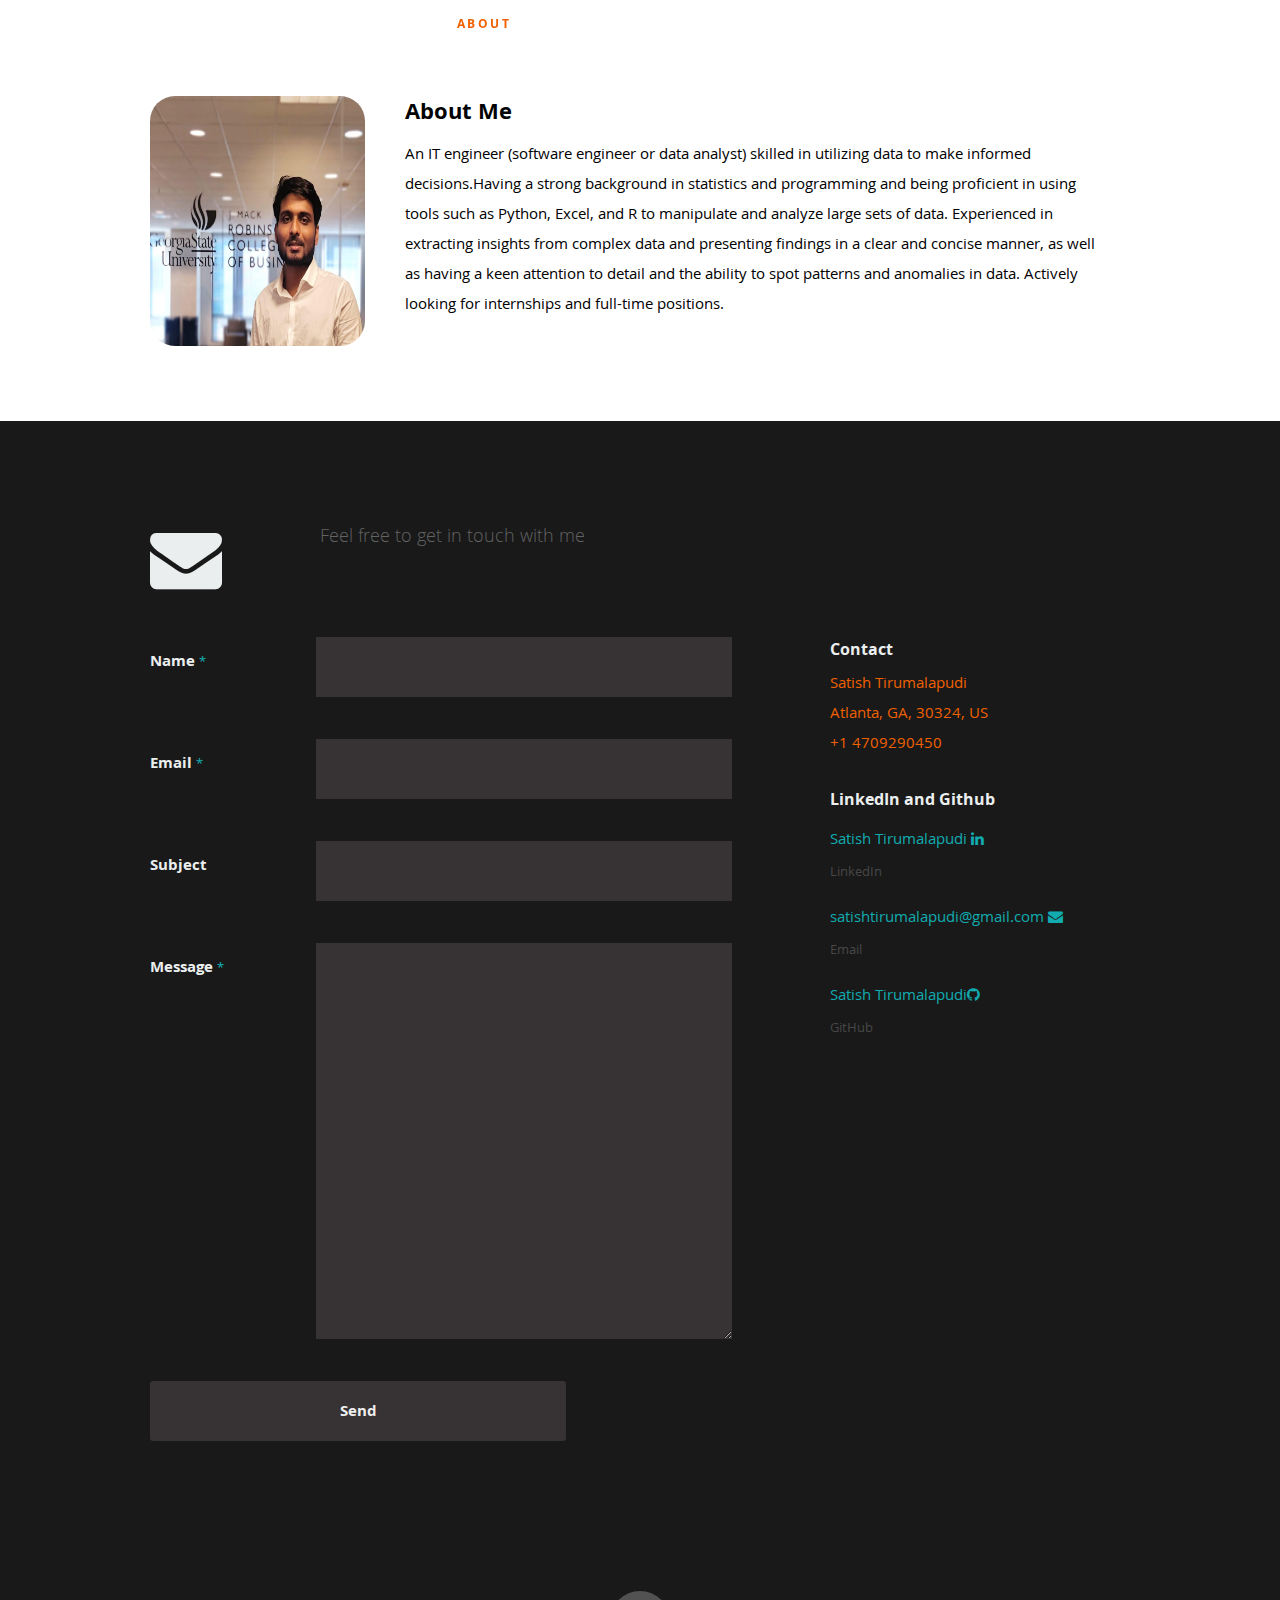
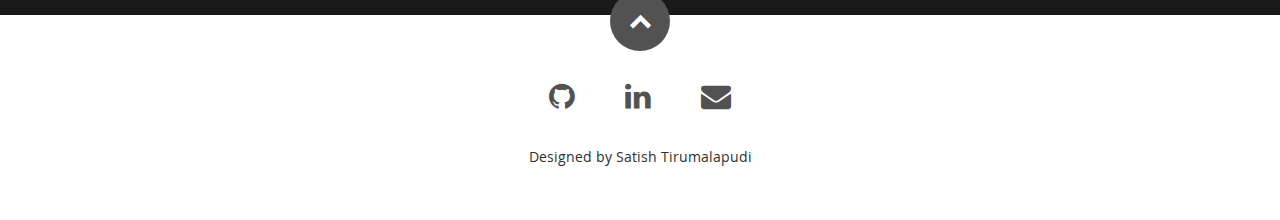
<file: index.html>
<!DOCTYPE html>

<html class="no-js" lang="en"> 
<head>

   <!--- Basic Page Needs
   ================================================== -->
   <meta charset="utf-8">
	<title>Satish Tirumalapudi</title>
	<meta name="description" content="">
	<meta name="author" content="">

   <!-- Mobile Specific Metas
   ================================================== -->
	<meta name="viewport" content="width=device-width, initial-scale=1, maximum-scale=1">

	<!-- CSS
    ================================================== -->
   <link rel="stylesheet" href="css/default.css">
	<link rel="stylesheet" href="css/layout.css">
   <link rel="stylesheet" href="css/media-queries.css">
   <link rel="stylesheet" href="css/magnific-popup.css">

   <!-- Script
   ================================================== -->
	<script src="js/modernizr.js"></script>

   <!-- Favicons
	================================================== -->
	<link rel="shortcut icon" href="favicon.png" >

</head>

<body>

   <!-- Header
   ================================================== -->


      <nav id="nav-wrap">

         <a class="mobile-btn" href="#nav-wrap" title="Show navigation">Show navigation</a>
	      <a class="mobile-btn" href="#" title="Hide navigation">Hide navigation</a>

         <ul id="nav" class="nav">
            <li class="current"><a href="#about">About</a></li>
	         <li><a href="resume.html">Resume</a></li>
            <li><a href="Projects.html">Projects</a></li>
            <li><a class="smoothscroll" href="#contact">Contact</a></li>
         </ul> <!-- end #nav -->

      </nav> <!-- end #nav-wrap -->




   <!-- About Section
   ================================================== -->
   <section id="about">

      <div class="row">

         <div class="three columns">

            <img class="profile-pic"  src="profile-img.jpeg" alt="" />

         </div>

         <div class="nine columns main-col">

            <h2>About Me</h2>

            <p style="color:rgb(0, 0, 0);" > An IT engineer (software engineer or data analyst) skilled in utilizing data to make informed decisions.Having a strong background in statistics and programming and being proficient in using tools such as Python, Excel, and R to manipulate and analyze large sets of data.
                Experienced in extracting insights from complex data and presenting findings in a clear and concise manner, as well as having a keen attention to detail and the ability to spot patterns and anomalies in data. Actively looking for internships and full-time positions.</p>
         </div> <!-- end .main-col -->

      </div>

   </section> <!-- About Section End-->






   <!-- Contact Section
   ================================================== -->
   <section id="contact">

         <div class="row section-head">

            <div class="two columns header-col">

               <h1><span>Get In Touch.</span></h1>

            </div>

            <div class="ten columns">

                  <p class="lead">
			  Feel free to get in touch with me
                  </p>

            </div>

         </div>

         <div class="row">

            <div class="eight columns">

               <!-- form -->
               <form action="mailto:satishtirumalapudi@gmail.com" method="post" id="contactForm" name="contactForm">
					<fieldset>

                  <div>
						   <label for="contactName">Name <span class="required">*</span></label>
						   <input type="text" value="" size="35" id="contactName" name="contactName">
                  </div>

                  <div>
						   <label for="contactEmail">Email <span class="required">*</span></label>
						   <input type="text" value="" size="35" id="contactEmail" name="contactEmail">
                  </div>

                  <div>
						   <label for="contactSubject">Subject</label>
						   <input type="text" value="" size="35" id="contactSubject" name="contactSubject">
                  </div>

                  <div>
                     <label for="contactMessage">Message <span class="required">*</span></label>
                     <textarea cols="50" rows="15" id="contactMessage" name="contactMessage"></textarea>
                  </div>

                  <div>
                     <input type="submit" value="Send">
                  </div>

					</fieldset>
               </form> <!-- Form End -->

               <!-- contact-warning -->
               <div id="message-warning"> Error boy</div>
               <!-- contact-success -->
				   <div id="message-success">
                  <i class="fa fa-check"></i>Your message was sent, thank you!<br>
				   </div>

            </div>


            <aside class="four columns footer-widgets">

               <div class="widget widget_contact">

					   <h4> Contact</h4>
					   <p class="address" style = "color : #F06000">
						   Satish Tirumalapudi<br>
						   Atlanta, GA, 30324, US<br>
						   +1 4709290450 <br>
					   </p>

				   </div>

               <div class="widget widget_tweets">

                  <h4 class="widget-title">LinkedIn and Github</h4>

                  <ul id="twitter">
                     <li>
                        <span>
                        
                        <a href="https://www.linkedin.com/in/satish-tirumalapudi-12353a149/">Satish Tirumalapudi <i class="fa fa-linkedin"></i></a>
                        </span>
                        <b><a href="#">LinkedIn</a></b>
                     </li>
			  <li>
                        <span>
                        
                        <a href="mailto:satishtirumalapudi@gmail.com">satishtirumalapudi@gmail.com <i class="fa fa-envelope"></i></a>
                        </span>
                        <b><a href="#">Email</a></b>
                     </li>
                     <li>
                        <span>
                        
                        <a href="https://github.com/satishtirumalapudi">Satish Tirumalapudi<i class="fa fa-github"></i></a>
                        </span>
                        <b><a href="#">GitHub</a></b>
                     </li>
			  <li>
                        <!--<span>
                        
                        <a href="https://public.tableau.com/app/profile/"> <i class="fa fa-text-height"></i></a>
                        </span>
                        <b><a href="#">Public Tableau</a></b>
                     </li>-->
			  
			  

                  </ul>

		         </div>

            </aside>

      </div>

   </section> <!-- Contact Section End-->


   <!-- footer
   ================================================== -->
   <footer>

       <div class="row">

           <div class="twelve columns">

               <ul class="social-links">

                   <li><a href="https://github.com/satishtirumalapudi" target="_blank"><i class="fa fa-github"></i></a></li>
                   <li><a href="https://www.linkedin.com/in/satish-tirumalapudi-12353a149/" target="_blank"><i class="fa fa-linkedin"></i></a></li>
		  <!-- <li><a href="https://public.tableau.com/app/profile/" target="_blank"><i class="fa fa-text-height"></i></a></li>-->	       
		   <li><a href="mailto:satishtirumalapudi@gmail.com/" target="_blank"><i class="fa fa-envelope"></i></a></li>    
                  
               </ul>

               <ul class="copyright">
                  
                   <li>Designed by Satish Tirumalapudi</li>
               </ul>

           </div>

           <div id="go-top"><a class="smoothscroll" title="Back to Top" href="#about"><i class="icon-up-open"></i></a></div>

       </div>

   </footer> <!-- Footer End-->

   <!-- Java Script
   ================================================== -->
   <script src="http://ajax.googleapis.com/ajax/libs/jquery/1.10.2/jquery.min.js"></script>
   <script>window.jQuery || document.write('<script src="js/jquery-1.10.2.min.js"><\/script>')</script>
   <script type="text/javascript" src="js/jquery-migrate-1.2.1.min.js"></script>

   <script src="js/jquery.flexslider.js"></script>
   <script src="js/waypoints.js"></script>
   <script src="js/jquery.fittext.js"></script>
   <script src="js/magnific-popup.js"></script>
   <script src="js/init.js"></script>

</body>

</html>
</file>
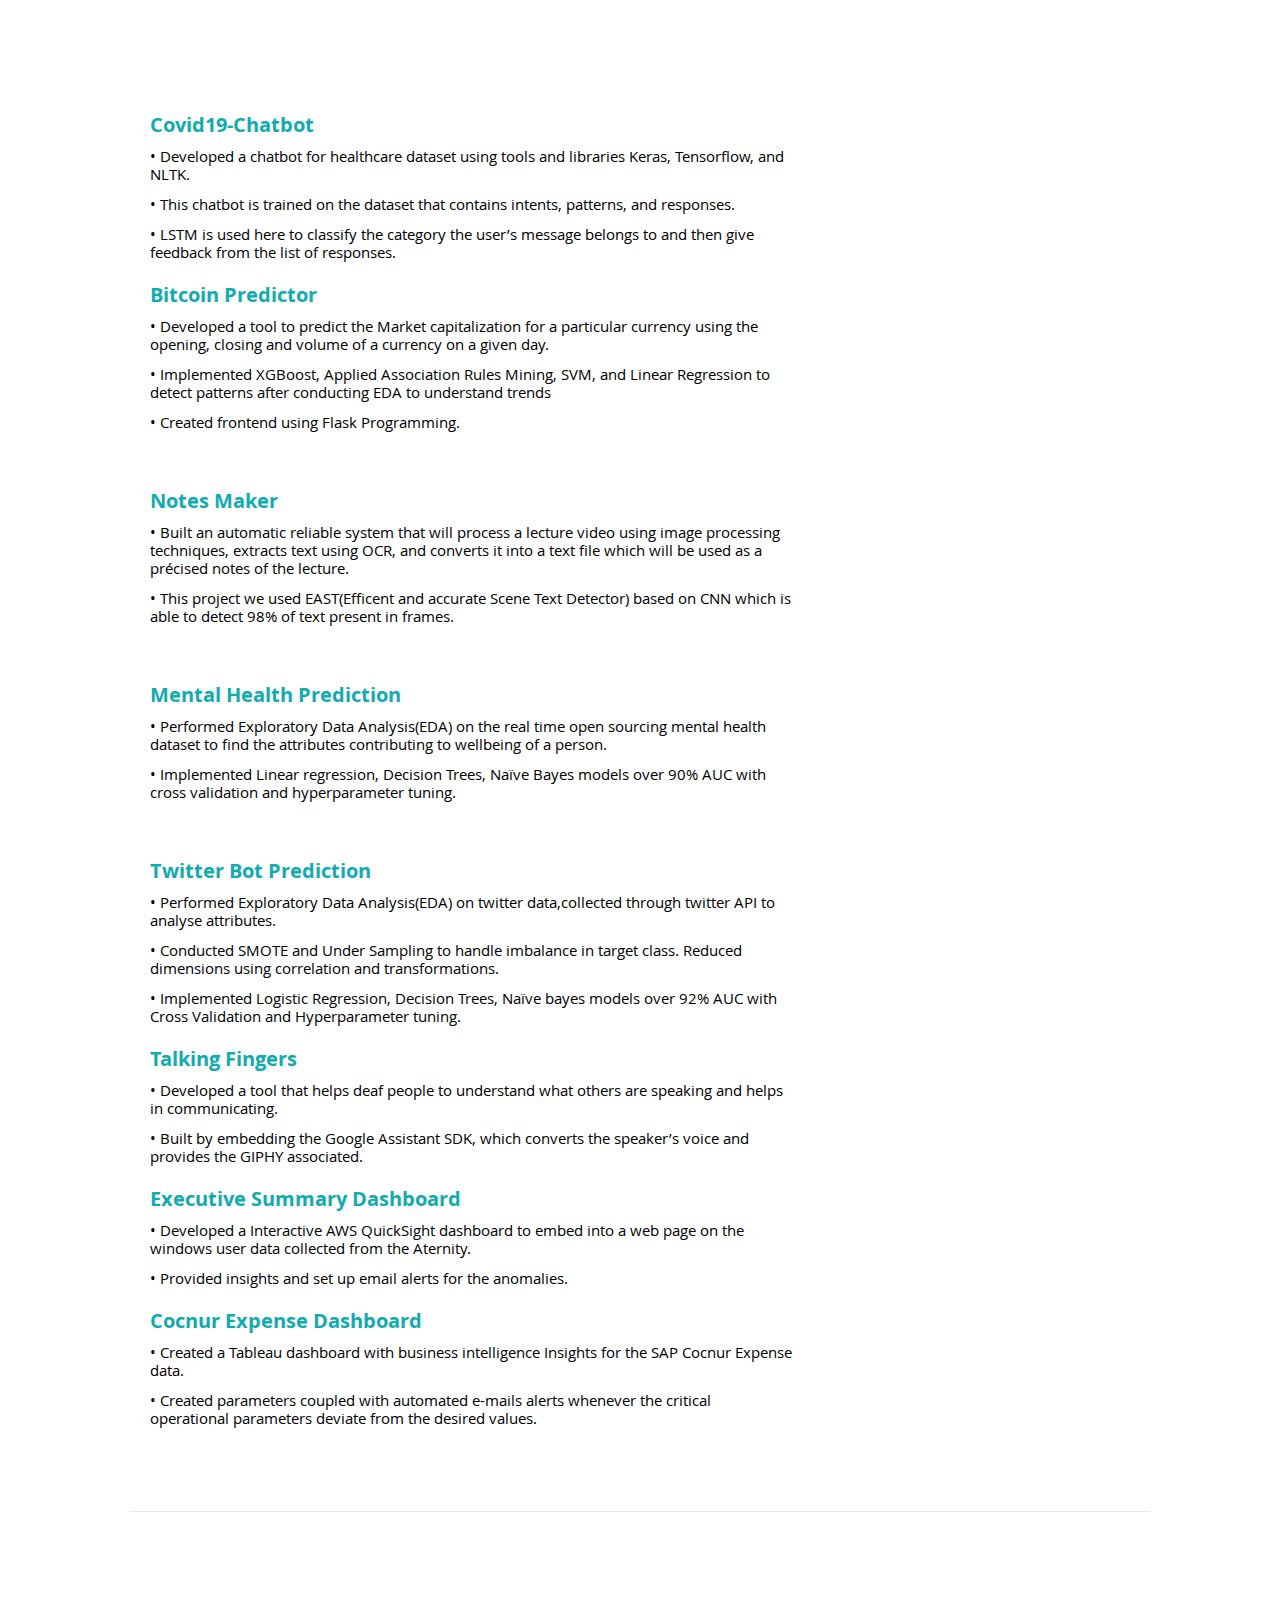
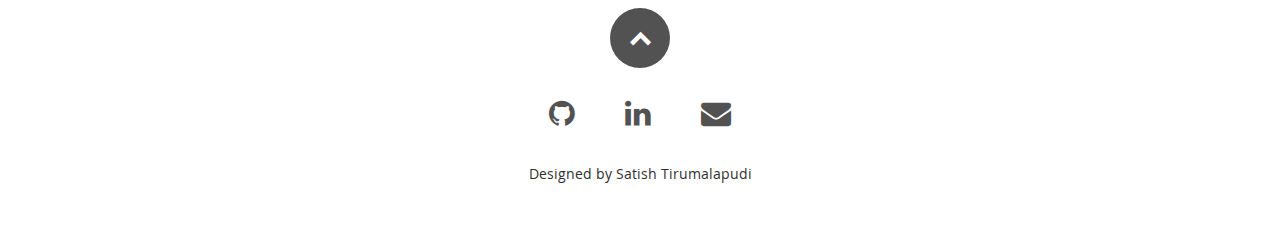
<file: Projects.html>
<!DOCTYPE html>
<!--[if lt IE 8 ]><html class="no-js ie ie7" lang="en"> <![endif]-->
<!--[if IE 8 ]><html class="no-js ie ie8" lang="en"> <![endif]-->
<!--[if (gte IE 8)|!(IE)]><!--><html class="no-js" lang="en"> <!--<![endif]-->
<head>

    <!--- Basic Page Needs
    ================================================== -->
    <meta charset="utf-8">
    <title>Satish Tirumalapudi</title>
    <meta name="description" content="">
    <meta name="author" content="">

    <!-- Mobile Specific Metas
    ================================================== -->
    <meta name="viewport" content="width=device-width, initial-scale=1, maximum-scale=1">

    <!-- CSS
    ================================================== -->
    <link rel="stylesheet" href="css/default.css">
    <link rel="stylesheet" href="css/layout.css">
    <link rel="stylesheet" href="css/media-queries.css">
    <link rel="stylesheet" href="css/magnific-popup.css">

    <!-- Script
    ================================================== -->
    <script src="js/modernizr.js"></script>

    <!-- Favicons
     ================================================== -->
    <link rel="shortcut icon" href="favicon.png" >

</head>

<body>

<!-- Header
================================================== -->


    <nav id="nav-wrap">

        <a class="mobile-btn" href="#nav-wrap" title="Show navigation">Show navigation</a>


        <ul id="nav" class="nav">
            <li><a href="index.html#about">About</a></li>
            <li><a href="resume.html">Resume</a></li>
            <li class="current" ><a class="smoothscroll" href="Projects.html">Projects</a></li>
            <li><a href="index.html#contact">Contact</a></li>
        </ul> <!-- end #nav -->
    </nav> <!-- end #nav-wrap -->
 <!-- Header End -->


<section id="resume">

    <!-- Education
    ----------------------------------------------- -->
    <div class="row education">

        <div class="twelve columns add-bottom">
            
        </div>

        <div class="nine columns main-col">

            <div class="row ">
                <div class="twelve columns">
                    <h3> Covid19-Chatbot </h3>
                    <ul>
                    <li> •	Developed a chatbot for healthcare dataset using tools and libraries Keras, Tensorflow, and NLTK.</li>
                    <li> •  This chatbot is trained on the dataset that contains intents, patterns, and responses. </li>
                    <li> •  LSTM is used here to classify the category the user’s message belongs to and then give feedback from the list of responses.</li>
                </ul>

                </div>

            </div> <!-- item end -->
            <div class="row item">
                <div class="twelve columns">
                    <h3> Bitcoin Predictor</h3>
                    <ul>
                        <li> •	Developed a tool to predict the Market capitalization for a particular currency using the opening, closing and volume of a currency on a given day.</li>
                        <li> •	Implemented XGBoost, Applied Association Rules Mining, SVM, and Linear Regression to detect patterns after conducting EDA to understand trends</li>
                        <li> •	Created frontend using Flask Programming. </li>
                    </ul>

                </div>

            </div> <!-- item end -->

        </div> <!-- main-col end -->

        
        <div class="six columns add-bottom">
            <h1><span></span></h1>

        </div>
        <div class="nine columns main-col">

            <div class="row item">
                <div class="twelve columns">
                    <h3> Notes Maker </h3>
                    <ul>
                        <li>•	Built an automatic reliable system that will process a lecture video using image processing techniques, extracts text using OCR, and converts it into a text file which will be used as a précised notes of the lecture.  </li>
                        <li>•	This project we used EAST(Efficent and accurate Scene Text Detector) based on CNN which is able to detect 98% of text present in frames. </li>
                        
                    </ul>

                </div>

            </div> <!-- item end -->

        </div> <!-- main-col end -->

     

        <div class="six columns add-bottom">
            <h1><span> </span></h1>

        </div>
        <div class="nine columns main-col">

            <div class="row item">
                <div class="twelve columns">
                    <h3> Mental Health Prediction</h3>
                    <ul>
                        <li>• Performed Exploratory Data Analysis(EDA) on the real time open sourcing mental health dataset to find the attributes contributing to wellbeing of a person.</li>
                        <li>• Implemented Linear regression, Decision Trees, Naïve Bayes models over 90% AUC with cross validation and hyperparameter tuning.</li>
                        
                    </ul>
                </div>

            </div> <!-- item end -->

        </div> <!-- main-col end -->

        <!-- Machine Learning-->

        <div class="six columns add-bottom">
            <h1><span></span></h1>

        </div>
        <div class="nine columns main-col">

            <div class="row item">
                <div class="twelve columns">
                    <h3> Twitter Bot Prediction</h3>
                    <ul>
                        <li> •	Performed Exploratory Data Analysis(EDA) on twitter data,collected through twitter API to analyse attributes.  </li>
                        <li> •	Conducted SMOTE and Under Sampling to handle imbalance in target class. Reduced dimensions using correlation and transformations. </li>
                        <li> •	Implemented Logistic Regression, Decision Trees, Naïve bayes models over 92% AUC with Cross Validation and Hyperparameter tuning. </li>
                    </ul>

                </div>

            </div> <!-- item end -->

         <!-- item end -->

            <div class="row item">
                <div class="twelve columns">
                    <h3> Talking Fingers </h3>
                    <ul>
                        <li> •	Developed a tool that helps deaf people to understand what others are speaking and helps in communicating. </li>
                        <li> •	Built by embedding the Google Assistant SDK, which converts the speaker’s voice and provides the GIPHY associated.</li>
                        
                    </ul>

                </div>

            </div> <!-- item end -->

        </div> <!-- main-col end -->
              
        
        <div class="nine columns main-col">

            <div class="row item">
                <div class="twelve columns">
                    <h3> Executive Summary Dashboard </h3>
                    <ul>
                        <li>•	Developed a Interactive AWS QuickSight dashboard to embed into a web page on the windows user data collected from the Aternity. </li>
                        <li>•	Provided insights and set up email alerts for the anomalies. </li>
                       
                    </ul>

                </div>

            </div> <!-- item end -->

            <div class="row item">
                <div class="twelve columns">
                    <h3> Cocnur Expense Dashboard  </h3>
                    <ul>
                        <li>•	Created a Tableau dashboard with business intelligence Insights for the SAP Cocnur Expense data. </li>
                        <li>•	Created parameters coupled with automated e-mails alerts whenever the critical operational parameters deviate from the desired values.</li>
                       
                    </ul>

                </div>

            </div> <!-- item end -->

        </div> <!-- mai-->

        <div class="six columns add-bottom">
            <h1><span></span></h1>

        </div>



    </div> <!-- End Projects -->

</section>


<!-- footer
================================================== -->
<footer>

    <div class="row">

        <div class="twelve columns">

            <ul class="social-links">

                <li><a href="https://github.com/satishtirumalapudi" target="_blank"><i class="fa fa-github"></i></a></li>
        <li><a href="https://www.linkedin.com/in/satish-tirumalapudi-12353a149/" target="_blank"><i class="fa fa-linkedin"></i></a></li>
        <!-- <li><a href="https://public.tableau.com/app/profile/" target="_blank"><i class="fa fa-text-height"></i></a></li>-->	       
        <li><a href="mailto:satishtirumalapudi@gmail.com" target="_blank"><i class="fa fa-envelope"></i></a></li>
            </ul>

            <ul class="copyright">
               
                <li>Designed by Satish Tirumalapudi</li>
            </ul>

        </div>

        <div id="go-top"><a class="smoothscroll" title="Back to Top" href="#resume"><i class="icon-up-open"></i></a></div>

    </div>

</footer> <!-- Footer End-->

<!-- Java Script
================================================== -->
<script src="http://ajax.googleapis.com/ajax/libs/jquery/1.10.2/jquery.min.js"></script>
<script>window.jQuery || document.write('<script src="js/jquery-1.10.2.min.js"><\/script>')</script>
<script type="text/javascript" src="js/jquery-migrate-1.2.1.min.js"></script>

<script src="js/jquery.flexslider.js"></script>
<script src="js/waypoints.js"></script>
<script src="js/jquery.fittext.js"></script>
<script src="js/magnific-popup.js"></script>
<script src="js/init.js"></script>

</body>

</html>
</file>
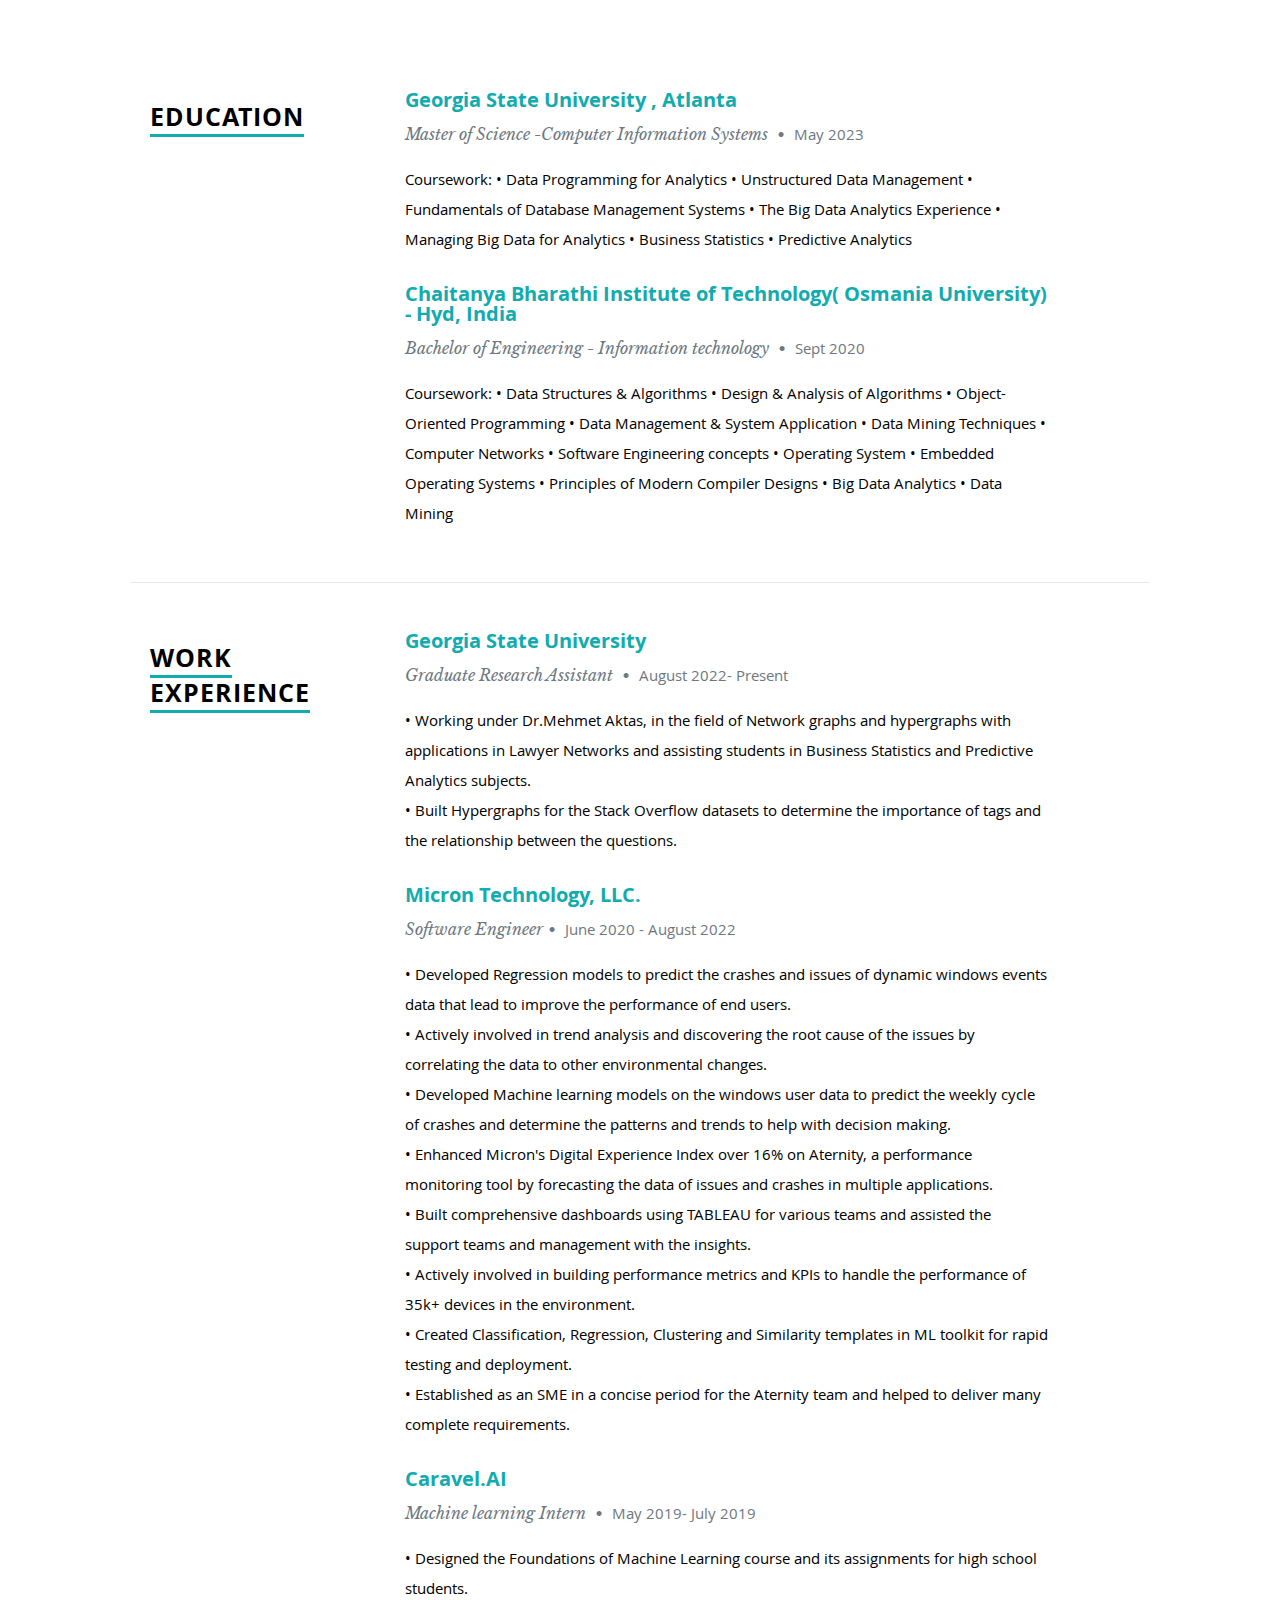
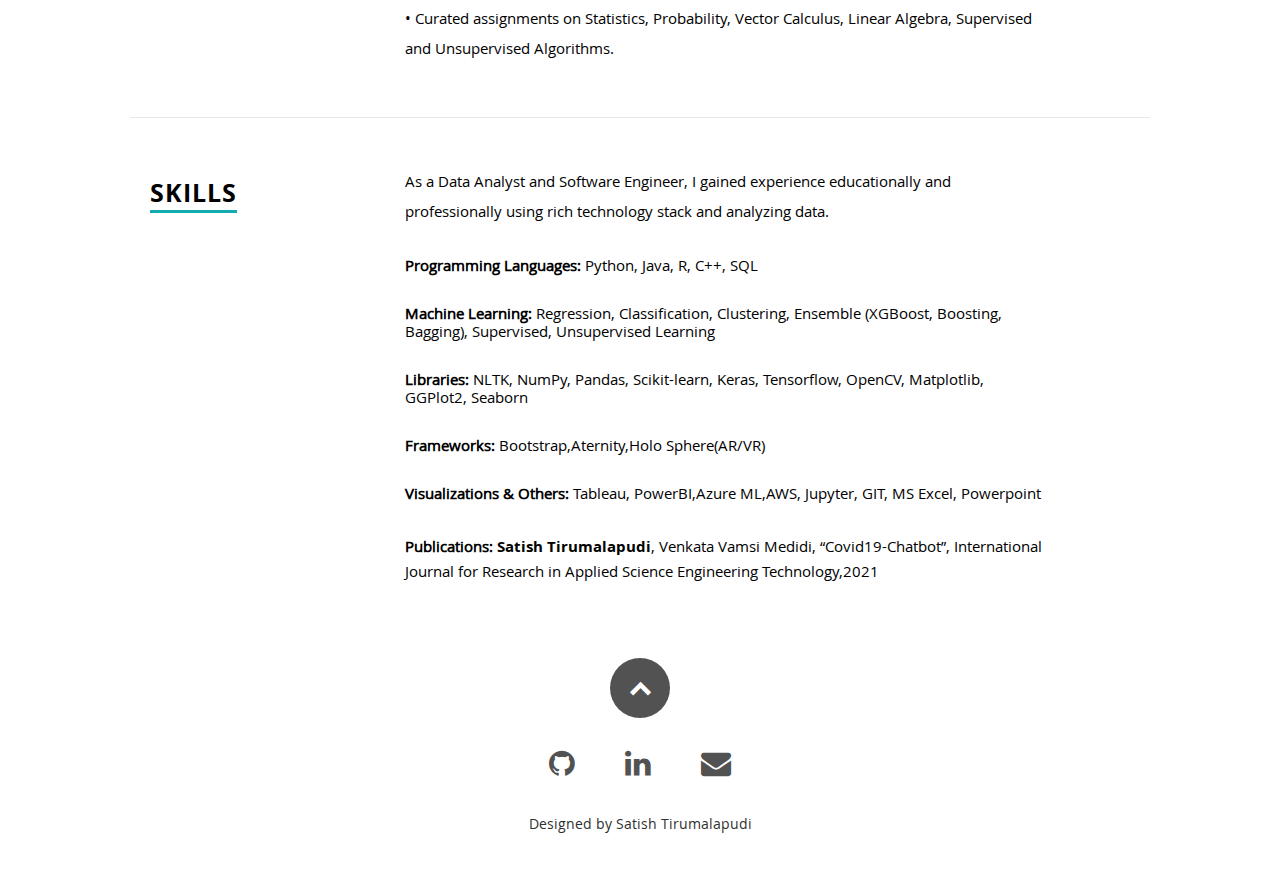
<file: resume.html>
<!DOCTYPE html>
<!--[if lt IE 8 ]><html class="no-js ie ie7" lang="en"> <![endif]-->
<!--[if IE 8 ]><html class="no-js ie ie8" lang="en"> <![endif]-->
<!--[if (gte IE 8)|!(IE)]><!--><html class="no-js" lang="en"> <!--<![endif]-->
<head>

  <!--- Basic Page Needs
  ================================================== -->
  <meta charset="utf-8">
  <title>Satish Tirumalapudi</title>
  <meta name="description" content="">
  <meta name="author" content="">

  <!-- Mobile Specific Metas
  ================================================== -->
  <meta name="viewport" content="width=device-width, initial-scale=1, maximum-scale=1">

  <!-- CSS
  ================================================== -->
  <link rel="stylesheet" href="css/default.css">
  <link rel="stylesheet" href="css/layout.css">
  <link rel="stylesheet" href="css/media-queries.css">
  <link rel="stylesheet" href="css/magnific-popup.css">

  <!-- Script
  ================================================== -->
  <script src="js/modernizr.js"></script>

  <!-- Favicons
   ================================================== -->
  <link rel="shortcut icon" href="favicon.png" >

</head>

<body>


<!-- Header
================================================== -->


  <nav id="nav-wrap">

    <a class="mobile-btn" href="#nav-wrap" title="Show navigation">Show navigation</a>


    <ul id="nav" class="nav">
      <li><a href="index.html#about">About</a></li>
      <li class="current" ><a class="smoothscroll" href="resume.html">Resume</a></li>
      <li><a  href="Projects.html">Projects</a></li>
      <li><a href="index.html#contact">Contact</a></li>
    </ul> <!-- end #nav -->
  </nav> <!-- end #nav-wrap -->
  <!-- Header End -->

<section id="resume">

    <!-- Education
    ----------------------------------------------- -->
    <div class="row education">

      <div class="three columns header-col">
        <h1><span>Education</span></h1>
      </div>

      <div class="nine columns main-col">

        <div class="row item">

          <div class="twelve columns">

            <h3>Georgia State University , Atlanta</h3>
            <p class="info">Master of Science -Computer Information Systems <span>&bull;</span> <em class="date">May 2023</em></p>

            <p>
              Coursework:

              • Data Programming for Analytics
              • Unstructured Data Management
              • Fundamentals of Database Management Systems
              • The Big Data Analytics Experience
              • Managing Big Data for Analytics
              • Business Statistics
              • Predictive Analytics
              
            </p>

          </div>

        </div> <!-- item end -->

        <div class="row item">

          <div class="twelve columns">

            <h3>Chaitanya Bharathi Institute of Technology( Osmania University) - Hyd, India</h3>
            <p class="info">Bachelor of Engineering - Information technology <span>&bull;</span> <em class="date">Sept 2020</em></p>

            <p>
              Coursework:
              • Data Structures & Algorithms
              • Design & Analysis of Algorithms
              • Object-Oriented Programming
              • Data Management & System Application
              • Data Mining Techniques
              • Computer Networks
              • Software Engineering concepts
              • Operating System
              • Embedded Operating Systems
              • Principles of Modern Compiler Designs
              • Big Data Analytics
              • Data Mining
            </p>

          </div>

        </div> <!-- item end -->

      </div> <!-- main-col end -->

    </div> <!-- End Education -->


    <!-- Work
    ----------------------------------------------- -->
    <div class="row work">

      <div class="three columns header-col">
        <h1><span>Work Experience</span></h1>
      </div>

      <div class="nine columns main-col">

        <div class="row item">

          <div class="twelve columns">

            <h3>Georgia State University</h3>
            <p class="info">Graduate Research Assistant <span>&bull;</span> <em class="date">August 2022- Present</em></p>
            <p>
              •	Working under Dr.Mehmet Aktas, in the field of Network graphs and hypergraphs with applications in Lawyer Networks and assisting students in Business Statistics and Predictive Analytics subjects.<br>
              •	Built Hypergraphs for the Stack Overflow datasets to determine the importance of tags and the relationship between the questions. 
            </p>

          </div>

        </div> <!-- item end -->

        <div class="row item">

          <div class="twelve columns">

            <h3>Micron Technology, LLC.</h3>
            <p class="info">Software Engineer<span>&bull;</span> <em class="date">June 2020 - August 2022</em></p>


            <p>
              •	Developed Regression models to predict the crashes and issues of dynamic windows events data that lead to improve the performance of end users.<br>
              •	Actively involved in trend analysis and discovering the root cause of the issues by correlating the data to other environmental changes.<br>
              •	Developed Machine learning models on the windows user data to predict the weekly cycle of crashes and determine the patterns and trends to help with decision making.<br>
              •	Enhanced Micron's Digital Experience Index over 16% on Aternity, a performance monitoring tool by forecasting the data of issues and crashes in multiple applications.<br>
              •	Built comprehensive dashboards using TABLEAU for various teams and assisted the support teams and management with the insights. <br>
              •	Actively involved in building performance metrics and KPIs to handle the performance of 35k+ devices in the environment.<br>
              •	Created Classification, Regression, Clustering and Similarity templates in ML toolkit for rapid testing and deployment.<br>
              •	Established as an SME in a concise period for the Aternity team and helped to deliver many complete requirements.
            </p>


          </div>

        </div> <!-- item end -->

        <div class="row item">

          <div class="twelve columns">

            <h3>Caravel.AI</h3>
            <p class="info">Machine learning Intern <span>&bull;</span> <em class="date">May 2019- July 2019</em></p>

            <p>
              •	Designed the Foundations of Machine Learning course and its assignments for high school students.<br>
              •	Curated assignments on Statistics, Probability, Vector Calculus, Linear Algebra, Supervised and Unsupervised Algorithms.
            </p>

          </div>

        </div> <!-- item end -->

      </div> <!-- main-col end -->

    </div> <!-- End Work -->


    <!-- Skills
    ----------------------------------------------- -->

    <div class="row skill">

      <div class="three columns header-col">
        <h1><span>Skills</span></h1>
      </div>

      <div class="nine columns main-col">

        <p>
          As a Data Analyst and Software Engineer, I gained experience
          educationally and professionally using rich technology stack and analyzing data.
        </p>



        <ul class="skills">
          <li> <p > <span STYLE="font-weight:bold"> Programming Languages: </span> Python, Java, R, C++, SQL </p> </li>
          <li> <p > <span STYLE="font-weight:bold"> Machine Learning: </span> Regression, Classification, Clustering, Ensemble (XGBoost, Boosting, Bagging), Supervised, Unsupervised Learning </p> </li>
          <li> <p > <span STYLE="font-weight:bold"> Libraries: </span> NLTK, NumPy, Pandas, Scikit-learn, Keras, Tensorflow, OpenCV, Matplotlib, GGPlot2, Seaborn </p> </li>
          <li> <p > <span STYLE="font-weight:bold"> Frameworks: </span> Bootstrap,Aternity,Holo Sphere(AR/VR)</p> </li>
          <li> <p > <span STYLE="font-weight:bold"> Visualizations & Others: </span> Tableau, PowerBI,Azure ML,AWS, Jupyter, GIT, MS Excel, Powerpoint </p> </li>
          <li> <p > <span STYLE="font-weight:bold"> Publications: </span><b> Satish Tirumalapudi</b>, Venkata Vamsi Medidi, “Covid19-Chatbot”, International Journal for Research in Applied Science Engineering Technology,2021</p> </li>

        </ul>

      </div> <!-- main-col end -->

    </div> <!-- End skills -->

  </section> <!-- Resume Section End-->



  <!-- footer
  ================================================== -->
<footer>

  <div class="row">

    <div class="twelve columns">

      <ul class="social-links">

        <li><a href="https://github.com/satishtirumalapudi" target="_blank"><i class="fa fa-github"></i></a></li>
        <li><a href="https://www.linkedin.com/in/satish-tirumalapudi-12353a149/" target="_blank"><i class="fa fa-linkedin"></i></a></li>
<!-- <li><a href="https://public.tableau.com/app/profile/" target="_blank"><i class="fa fa-text-height"></i></a></li>-->	       
<li><a href="mailto:satishtirumalapudi@gmail.com" target="_blank"><i class="fa fa-envelope"></i></a></li>    
      </ul>

      <ul class="copyright">
        <li>Designed by Satish Tirumalapudi</li>
      </ul>

    </div>

    <div id="go-top"><a class="smoothscroll" title="Back to Top" href="#resume"><i class="icon-up-open"></i></a></div>

  </div>

</footer> <!-- Footer End-->

  <!-- Java Script
  ================================================== -->
  <script src="http://ajax.googleapis.com/ajax/libs/jquery/1.10.2/jquery.min.js"></script>
  <script>window.jQuery || document.write('<script src="js/jquery-1.10.2.min.js"><\/script>')</script>
  <script type="text/javascript" src="js/jquery-migrate-1.2.1.min.js"></script>

  <script src="js/jquery.flexslider.js"></script>
  <script src="js/waypoints.js"></script>
  <script src="js/jquery.fittext.js"></script>
  <script src="js/magnific-popup.js"></script>
  <script src="js/init.js"></script>

</body>

</html>
</file>
<file: css/default.css>
/*
=====================================================================
*   Ceevee v1.0 Default Stylesheet
*   url: styleshout.com
*   03-17-2014
=====================================================================

TOC:
a. Webfonts and Icon fonts
b. Reset
c. Default Styles
   1. Basic
   2. Typography
   3. Links
   4. Images
   5. Buttons
   6. Forms
d. Grid
e. Others
   1. Clearing
   2. Misc

=====================================================================  */

/* ------------------------------------------------------------------ */
/* a. Webfonts and Icon fonts
 ------------------------------------------------------------------ */

@import url("fonts.css");
@import url("fontello/css/fontello.css");
@import url("font-awesome/css/font-awesome.min.css");

/* ------------------------------------------------------------------
/* b. Reset
      Adapted from:
      Normalize.css - https://github.com/necolas/normalize.css/
      HTML5 Doctor Reset - html5doctor.com/html-5-reset-stylesheet/
/* ------------------------------------------------------------------ */

html, body, div, span, object, iframe,
h1, h2, h3, h4, h5, h6, p, blockquote, pre,
abbr, address, cite, code,
del, dfn, em, img, ins, kbd, q, samp,
small, strong, sub, sup, var,
b, i,
dl, dt, dd, ol, ul, li,
fieldset, form, label, legend,
table, caption, tbody, tfoot, thead, tr, th, td,
article, aside, canvas, details, figcaption, figure,
footer, header, hgroup, menu, nav, section, summary,
time, mark, audio, video {
   margin: 0;
   padding: 0;
   border: 0;
   outline: 0;
   font-size: 100%;
   vertical-align: baseline;
   background: transparent;
}

article,aside,details,figcaption,figure,
footer,header,hgroup,menu,nav,section {
   display: block;
}

audio,
canvas,
video {
   display: inline-block;
}

audio:not([controls]) {
   display: none;
   height: 0;
}

[hidden] { display: none; }

code, kbd, pre, samp {
   font-family: monospace, serif;
   font-size: 1em;
}

pre {
   white-space: pre;
   white-space: pre-wrap;
   word-wrap: break-word;
}

blockquote, q { quotes: &#8220 &#8220; }

blockquote:before, blockquote:after,
q:before, q:after {
   content: '';
   content: none;
}

ins {
   background-color: #ff9;
   color: rgb(0, 0, 0);
   text-decoration: none;
}

mark {
   background-color: #A7F4F6;
   color: #555;
}

del { text-decoration: line-through; }

abbr[title], dfn[title] {
   border-bottom: 1px dotted;
   cursor: help;
}

table {
   border-collapse: collapse;
   border-spacing: 0;
}


/* ------------------------------------------------------------------ */
/* c. Default and Basic Styles
      Adapted from:
      Skeleton CSS Framework - http://www.getskeleton.com/
      Typeplate Typographic Starter Kit - http://typeplate.com/
/* ------------------------------------------------------------------ */

/*  1. Basic  ------------------------------------------------------- */

*,
*:before,
*:after {
   -moz-box-sizing: border-box;
   -webkit-box-sizing: border-box;
   box-sizing: border-box;
}

html {
   font-size: 62.5%;
   -webkit-font-smoothing: antialiased;
}

body {
   background: #fff;
   font-family: 'opensans-regular', sans-serif;
   font-weight: normal;
   font-size: 15px;
   line-height: 30px;
	color: #ffffff;

   -webkit-font-smoothing: antialiased; /* Fix for webkit rendering */
	-webkit-text-size-adjust: 100%;
}

/*  2. Typography
       Vertical rhythm with leading derived from 6
--------------------------------------------------------------------- */

h1, h2, h3, h4, h5, h6 {
   color: #313131;
	font-family: 'opensans-bold', sans-serif;
   font-weight: normal;
}
h1 a, h2 a, h3 a, h4 a, h5 a, h6 a { font-weight: inherit; }
h1 { font-size: 38px; line-height: 42px; margin-bottom: 12px; letter-spacing: -1px; }
h2 { font-size: 28px; line-height: 36px; margin-bottom: 6px; }
h3 { font-size: 22px; line-height: 30px; margin-bottom: 12px; }
h4 { font-size: 20px; line-height: 30px; margin-bottom: 6px; }
h5 { font-size: 18px; line-height: 30px; }
h6 { font-size: 14px; line-height: 30px; }
.subheader { }

p { margin: 0 0 30px 0; }
p img { margin: 0; }
p.lead {
   font: 19px/36px 'opensans-light', sans-serif;
   margin-bottom: 18px;
}

/* for 'em' and 'strong' tags, font-size and line-height should be same with
the body tag due to rendering problems in some browsers */
em { font: 15px/30px 'opensans-italic', sans-serif; }
strong, b { font: 15px/30px 'opensans-bold', sans-serif; }
small { font-size: 11px; line-height: inherit; }

/*	Blockquotes */
blockquote {
   margin: 30px 0px;
   padding-left: 40px;
   position: relative;
}
blockquote:before {
   content: "\201C";
   opacity: 0.45;
   font-size: 80px;
   line-height: 0px;
   margin: 0;
   font-family: arial, sans-serif;

   position: absolute;
   top:  30px;
	left: 0;
}
blockquote p {
   font-family: 'librebaskerville-italic', serif;
   padding: 0;
   font-size: 18px;
   line-height: 36px;
}
blockquote cite {
   display: block;
   font-size: 12px;
   font-style: normal;
   line-height: 18px;
}
blockquote cite:before { content: "\2014 \0020"; }
blockquote cite a,
blockquote cite a:visited { color: #8B9798; border: none }

/* ---------------------------------------------------------------------
/*  Pull Quotes Markup
/*
    <aside class="pull-quote">
		<blockquote>
			<p></p>
		</blockquote>
	 </aside>
/*
/* --------------------------------------------------------------------- */
.pull-quote {
   position: relative;
	padding: 18px 30px 18px 0px;
}
.pull-quote:before,
.pull-quote:after {
	height: 1em;
	opacity: 0.45;
	position: absolute;
	font-size: 80px;
   font-family: Arial, Sans-Serif;
}
.pull-quote:before {
	content: "\201C";
	top:  33px;
	left: 0;
}
.pull-quote:after {
	content: '\201D';
	bottom: -33px;
	right: 0;
}
.pull-quote blockquote {
   margin: 0;
}
.pull-quote blockquote:before {
   content: none;
}

/* Abbreviations */
abbr {
   font-family: 'opensans-bold', sans-serif;
	font-variant: small-caps;
	text-transform: lowercase;
   letter-spacing: .5px;
	color: gray;
}
abbr:hover { cursor: help; }

/* drop cap */
.drop-cap:first-letter {
	float: left;
	margin: 0;
	padding: 14px 6px 0 0;
	font-size: 84px;
	font-family: /* Copperplate */ 'opensans-bold', sans-serif;
   line-height: 60px;
	text-indent: 0;
	background: transparent;
	color: inherit;
}

hr { border: solid #E3E3E3; border-width: 1px 0 0; clear: both; margin: 11px 0 30px; height: 0; }


/*  3. Links  ------------------------------------------------------- */

a, a:visited {
   text-decoration: none;
   outline: 0;
   color: #7f7f7f;

   -webkit-transition: color .3s ease-in-out;
   -moz-transition: color .3s ease-in-out;
   -o-transition: color .3s ease-in-out;
   transition: color .3s ease-in-out;
}
a:hover, a:focus { color: #313131; }
p a, p a:visited { line-height: inherit; }


/*  4. List  --------------------------------------------------------- */

ul, ol { margin-bottom: 24px; margin-top: 12px; }
ul { list-style: none outside; }
ol { list-style: decimal; }
ol, ul.square, ul.circle, ul.disc { margin-left: 30px; }
ul.square { list-style: square outside; }
ul.circle { list-style: circle outside; }
ul.disc { list-style: disc outside; }
ul ul, ul ol,
ol ol, ol ul { margin: 6px 0 6px 30px; }
ul ul li, ul ol li,
ol ol li, ol ul li { margin-bottom: 6px; }
li { line-height: 18px; margin-bottom: 12px; }
ul.large li { }
li p { }


.stats-tabs {
   padding: 0;
   margin: 24px 0;
}
.stats-tabs li {
	display: inline-block;
	margin: 0 10px 18px 0;
	padding: 0 10px 0 0;
	border-right: 1px solid #ccc;
}
.stats-tabs li:last-child {
	margin: 0;
	padding: 0;
	border: none;
}
.stats-tabs li a {
	display: inline-block;
	font-size: 22px;
	font-family: 'opensans-bold', sans-serif;
   border: none;
   color: #ffffff;
}
.stats-tabs li a:hover {
   color:#11ABB0;
}
.stats-tabs li a b {
	display: block;
	margin: 6px 0 0 0;
	font-size: 13px;
	font-family: 'opensans-regular', sans-serif;
   color: #8B9798;
}

/* definition list */
dl { margin: 12px 0; }
dt { margin: 0; color:#11ABB0; }
dd { margin: 0 0 0 20px; }

/* Lining Definition Style Markup */
.lining dt,
.lining dd {
	display: inline;
	margin: 0;
}
.lining dt + dt:before,
.lining dd + dt:before {
	content: "\A";
	white-space: pre;
}
.lining dd + dd:before {
	content: ", ";
}
.lining dd:before {
	content: ": ";
	margin-left: -0.2em;
}

/* Dictionary Definition Style Markup */
.dictionary-style dt {
	display: inline;
	counter-reset: definitions;
}
.dictionary-style dt + dt:before {
	content: ", ";
	margin-left: -0.2em;
}
.dictionary-style dd {
	display: block;
	counter-increment: definitions;
}
.dictionary-style dd:before {
	content: counter(definitions, decimal) ". ";
}

/* Pagination */
.pagination {
   margin: 36px auto;
   text-align: center;
}
.pagination ul li {
   display: inline-block;
   margin: 0;
   padding: 0;
}
.pagination .page-numbers {
   font: 15px/18px 'opensans-bold', sans-serif;
   display: inline-block;
   padding: 6px 10px;
   margin-right: 3px;
   margin-bottom: 6px;
	color: #6E757C;
	background-color: #E6E8EB;

	-webkit-transition: all 200ms ease-in-out;
	-moz-transition: all 200ms ease-in-out;
	-o-transition: all 200ms ease-in-out;
	-ms-transition: all 200ms ease-in-out;
	transition: all 200ms ease-in-out;

   -moz-border-radius: 3px;
   -webkit-border-radius: 3px;
   -khtml-border-radius: 3px;
	border-radius: 3px;
}
.pagination .page-numbers:hover {
   background: #838A91;
   color: #fff;
}
.pagination .current,
.pagination .current:hover {
   background-color: #11ABB0;
   color: #fff;
}
.pagination .inactive,
.pagination .inactive:hover {
   background-color: #E6E8EB;
	color: #A9ADB2;
}
.pagination .prev, .pagination .next {}

/*  5. Images  --------------------------------------------------------- */

img {
   max-width: 100%;
   height: auto;
}
img.pull-right { margin: 12px 0px 0px 18px; }
img.pull-left { margin: 12px 18px 0px 0px; }

/*  6. Buttons  --------------------------------------------------------- */

.button,
.button:visited,
button,
input[type="submit"],
input[type="reset"],
input[type="button"] {
   font: 16px/30px 'opensans-bold', sans-serif;
   background: #11ABB0;
   display: inline-block;
	text-decoration: none;
   letter-spacing: 0;
   color: #fff;
	padding: 12px 20px;
	margin-bottom: 18px;
   border: none;
   cursor: pointer;
   height: auto;

   -webkit-transition: all .2s ease-in-out;
	-moz-transition: all .2s ease-in-out;
	-o-transition: all .2s ease-in-out;
	-ms-transition: all .2s ease-in-out;
	transition: all .2s ease-in-out;

   -moz-border-radius: 3px;
   -webkit-border-radius: 3px;
   -khtml-border-radius: 3px;
   border-radius: 3px;
}

.button:hover,
button:hover,
input[type="submit"]:hover,
input[type="reset"]:hover,
input[type="button"]:hover {
   background: #3d4145;
   color: #fff;
}

.button:active,
button:active,
input[type="submit"]:active,
input[type="reset"]:active,
input[type="button"]:active {
   background: #3d4145;
   color: #fff;
}

.button.full-width,
button.full-width,
input[type="submit"].full-width,
input[type="reset"].full-width,
input[type="button"].full-width {
	width: 100%;
	padding-left: 0 !important;
	padding-right: 0 !important;
	text-align: center;
}

/* Fix for odd Mozilla border & padding issues */
button::-moz-focus-inner,
input::-moz-focus-inner {
    border: 0;
    padding: 0;
}


/*  7. Forms  --------------------------------------------------------- */

form { margin-bottom: 24px; }
fieldset { margin-bottom: 24px; }

input[type="text"],
input[type="password"],
input[type="email"],
textarea,
select {
   display: block;
   padding: 18px 15px;
   margin: 0 0 24px 0;
   border: 0;
   outline: none;
   vertical-align: middle;
   min-width: 225px;
	max-width: 100%;
   font-size: 15px;
   line-height: 24px;
	color: #647373;
	background: #D3D9D9;

}

/* select { padding: 0;
   width: 220px;
   } */

input[type="text"]:focus,
input[type="password"]:focus,
input[type="email"]:focus,
textarea:focus {
   color: #B3B7BC;
	background-color: #3d4145;
}

textarea { min-height: 220px; }

label,
legend {
   font: 16px/24px 'opensans-bold', sans-serif;
	margin: 12px 0;
   color: #3d4145;
   display: block;
}
label span,
legend span {
	color: #8B9798;
   font: 14px/24px 'opensans-regular', sans-serif;
}

input[type="checkbox"],
input[type="radio"] {
    font-size: 15px;
    color: #737373;
}

input[type="checkbox"] { display: inline; }

/* ------------------------------------------------------------------ */
/* d. Grid
---------------------------------------------------------------------
   gutter = 40px.
/* ------------------------------------------------------------------ */

/* default
--------------------------------------------------------------- */
.row {
   width: 96%;
   max-width: 1020px;
   margin: 0 auto;
}
/* fixed width for IE8 */
.ie .row { width: 1000px ; }

.narrow .row { max-width: 980px; }

.row .row { width: auto; max-width: none; margin: 0 -20px; }

/* row clearing */
.row:before,
.row:after {
    content: " ";
    display: table;
}
.row:after {
    clear: both;
}

.column, .columns {
   position: relative;
   padding: 0 20px;
   min-height: 1px;
   float: left;
}
.column.centered, .columns.centered  {
    float: none;
    margin: 0 auto;
}

/* removed gutters */
.row.collapsed > .column,
.row.collapsed > .columns,
.column.collapsed, .columns.collapsed  { padding: 0; }

[class*="column"] + [class*="column"]:last-child { float: right; }
[class*="column"] + [class*="column"].end { float: right; }

/* column widths */
.row .one         { width: 8.33333%; }
.row .two         { width: 16.66667%; }
.row .three       { width: 25%; }
.row .four        { width: 33.33333%; }
.row .five        { width: 41.66667%; }
.row .six         { width: 50%; }
.row .seven       { width: 58.33333%; }
.row .eight       { width: 66.66667%; }
.row .nine        { width: 75%; }
.row .ten         { width: 83.33333%; }
.row .eleven      { width: 91.66667%; }
.row .twelve      { width: 100%; }

/* Offsets */
.row .offset-1    { margin-left: 8.33333%; }
.row .offset-2    { margin-left: 16.66667%; }
.row .offset-3    { margin-left: 25%; }
.row .offset-4    { margin-left: 33.33333%; }
.row .offset-5    { margin-left: 41.66667%; }
.row .offset-6    { margin-left: 50%; }
.row .offset-7    { margin-left: 58.33333%; }
.row .offset-8    { margin-left: 66.66667%; }
.row .offset-9    { margin-left: 75%; }
.row .offset-10   { margin-left: 83.33333%; }
.row .offset-11   { margin-left: 91.66667%; }

/* Push/Pull */
.row .push-1      { left: 8.33333%; }
.row .pull-1      { right: 8.33333%; }
.row .push-2      { left: 16.66667%; 	}
.row .pull-2      { right: 16.66667%; }
.row .push-3      { left: 25%; }
.row .pull-3      { right: 25%;	}
.row .push-4      { left: 33.33333%; }
.row .pull-4      { right: 33.33333%; }
.row .push-5      { left: 41.66667%; }
.row .pull-5      { right: 41.66667%; }
.row .push-6      { left: 50%; }
.row .pull-6      { right: 50%; }
.row .push-7      { left: 58.33333%; }
.row .pull-7      { right: 58.33333%; }
.row .push-8      { left: 66.66667%; 	}
.row .pull-8      { right: 66.66667%; }
.row .push-9      { left: 75%; }
.row .pull-9      { right: 75%; }
.row .push-10     { left: 83.33333%; }
.row .pull-10     { right: 83.33333%; }
.row .push-11     { left: 91.66667%; }
.row .pull-11     { right: 91.66667%; }

/* block grids
--------------------------------------------------------------------- */
.bgrid-sixths [class*="column"]   { width: 16.66667%; }
.bgrid-quarters [class*="column"] { width: 25%; }
.bgrid-thirds [class*="column"]   { width: 33.33333%; }
.bgrid-halves [class*="column"]   { width: 50%; }

[class*="bgrid"] [class*="column"] + [class*="column"]:last-child { float: left; }

/* Left clearing for block grid columns - columns that changes width in
different screen sizes. Allows columns with different heights to align
properly.
--------------------------------------------------------------------- */
.first { clear: left; }   /* first column in default screen */
.s-first { clear: none; } /* first column in smaller screens */

/* smaller screens
--------------------------------------------------------------- */
@media only screen and (max-width: 900px) {

   /* block grids on small screens */
   .s-bgrid-sixths [class*="column"]   { width: 16.66667%; }
   .s-bgrid-quarters [class*="column"] { width: 25%; }
   .s-bgrid-thirds [class*="column"]   { width: 33.33333%; }
   .s-bgrid-halves [class*="column"]   { width: 50%; }

   /* block grids left clearing */
   .first { clear: none; }
   .s-first { clear: left; }

}

/* mobile wide/smaller tablets
--------------------------------------------------------------- */
@media only screen and (max-width: 767px) {

   .row {
	   width: 460px;
	   margin: 0 auto;
      padding: 0;
	}
   .column, .columns {
	   width: auto !important;
	   float: none;
	   margin-left: 0;
	   margin-right: 0;
      padding: 0 30px;
   }
   .row .row { width: auto; max-width: none; margin: 0 -30px; }

   [class*="column"] + [class*="column"]:last-child { float: none; }
   [class*="bgrid"] [class*="column"] + [class*="column"]:last-child { float: none; }

   /* Offsets */
   .row .offset-1    { margin-left: 0%; }
   .row .offset-2    { margin-left: 0%; }
   .row .offset-3    { margin-left: 0%; }
   .row .offset-4    { margin-left: 0%; }
   .row .offset-5    { margin-left: 0%; }
   .row .offset-6    { margin-left: 0%; }
   .row .offset-7    { margin-left: 0%; }
   .row .offset-8    { margin-left: 0%; }
   .row .offset-9    { margin-left: 0%; }
   .row .offset-10   { margin-left: 0%; }
   .row .offset-11   { margin-left: 0%; }
}

/* mobile narrow
--------------------------------------------------------------- */
@media only screen and (max-width: 460px) {

   .row { width: auto; }

}

/* larger screens
--------------------------------------------------------------- */
@media screen and (min-width: 1200px) {

   .wide .row { max-width: 1180px; }

}

/* ------------------------------------------------------------------ */
/* e. Others
/* ------------------------------------------------------------------ */

/*  1. Clearing
    (http://nicolasgallagher.com/micro-clearfix-hack/
--------------------------------------------------------------------- */

.cf:before,
.cf:after {
    content: " ";
    display: table;
}
.cf:after {
    clear: both;
}

/*  2. Misc -------------------------------------------------------- */

.remove-bottom { margin-bottom: 0 !important; }
.half-bottom { margin-bottom: 12px !important; }
.add-bottom { margin-bottom: 24px !important; }
.no-border { border: none; }

.text-center  { text-align: center !important; }
.text-left    { text-align: left !important; }
.text-right   { text-align: right !important; }
.pull-left    { float: left !important; }
.pull-right   { float: right !important; }
.align-center {
	margin-left: auto !important;
	margin-right: auto !important;
	text-align: center !important;
}
</file>
<file: css/layout.css>
/*
=====================================================================
*   Ceevee v1.0 Layout Stylesheet
*   url: styleshout.com
*   03-18-2014
=====================================================================

   TOC:
   a. General Styles
   b. Header Styles
   c. About Section
   d. Resume Section
   e. Portfolio Section
   f. Call To Action Section
   g. Testimonials Section
   h. Contact Section
   i. Footer

===================================================================== */

/* ------------------------------------------------------------------ */
/* a. General Styles
/* ------------------------------------------------------------------ */

body { background: #ffffff; }

/* ------------------------------------------------------------------ */
/* b. Header Styles
/* ------------------------------------------------------------------ */

header {
    position: relative;
    height: 800px;
    min-height: 500px;
    width: 100%;
    background: #161415 url(../images/header-background.jpg) no-repeat top center;
    background-size: cover !important;
    -webkit-background-size: cover !important;
    text-align: center;
    overflow: hidden;
}

/* vertically center banner section */
header:before {
    content: '';
    display: inline-block;
    vertical-align: middle;
    height: 100%;
}
header .banner {
    display: inline-block;
    vertical-align: middle;
    margin: 0 auto;
    width: 85%;
    padding-bottom: 30px;s
text-align: center;
}

header .banner-text { width: 100%; }
header .banner-text h1 {
    font: 90px/1.1em 'opensans-bold', sans-serif;
    color: #fff;
    letter-spacing: -2px;
    margin: 0 auto 18px auto;
    text-shadow: 0px 1px 3px rgba(0, 0, 0, .8);
}
header .banner-text h3 {
    font: 18px/1.9em 'librebaskerville-regular', serif;
    color: #A8A8A8;
    margin: 0 auto;
    width: 70%;
    text-shadow: 0px 1px 2px rgba(0, 0, 0, .5);
}
header .banner-text h3 span,
header .banner-text h3 a {
    color: #fff;
}
header .banner-text hr {
    width: 60%;
    margin: 18px auto 24px auto;
    border-color: #2F2D2E;
    border-color: rgba(150, 150, 150, .1);
}

/* header social links */
header .social {
    margin: 24px 0;
    padding: 0;
    font-size: 30px;
    text-shadow: 0px 1px 2px rgba(255, 0, 0, 0.8);
}
header .social li {
    display: inline-block;
    margin: 0 15px;
    padding: 0;
}
header .social li a { color: #fff; }
header .social li a:hover { color: #11ABB0; }

/* scrolldown link */
header .scrolldown a {
    position: absolute;
    bottom: 30px;
    left: 50%;
    margin-left: -29px;
    color: #fff;
    display: block;
    height: 42px;
    width: 42px;
    font-size: 42px;
    line-height: 42px;
    color: #fff;
    border-radius: 100%;

    -webkit-transition: all .3s ease-in-out;
    -moz-transition: all .3s ease-in-out;
    -o-transition: all .3s ease-in-out;
    transition: all .3s ease-in-out;
}
header .scrolldown a:hover { color: #11ABB0; }

/* primary navigation
--------------------------------------------------------------------- */
#nav-wrap ul, #nav-wrap li, #nav-wrap a {
    margin: 0;
    padding: 0;
    border: none;
    outline: none;
}

/* nav-wrap */
#nav-wrap {
    font: 12px 'opensans-bold', sans-serif;
    width: 100%;
    text-transform: uppercase;
    letter-spacing: 2.5px;
    margin: 0 auto;
    z-index: 100;
    position: fixed;
    left: 0;
    top: 0;
}
.opaque { background-color: #333; }

/* hide toggle button */
#nav-wrap > a.mobile-btn { display: none; }

ul#nav {
    min-height: 48px;
    width: auto;

    /* center align the menu */
    text-align: center;
}
ul#nav li {
    position: relative;
    list-style: none;
    height: 48px;
    display: inline-block;
}

/* Links */
ul#nav li a {

    /* 8px padding top + 8px padding bottom + 32px line-height = 48px */

    display: inline-block;
    padding: 8px 13px;
    line-height: 32px;
    text-decoration: none;
    text-align: left;
    color: #fff;

    -webkit-transition: color .2s ease-in-out;
    -moz-transition: color .2s ease-in-out;
    -o-transition: color .2s ease-in-out;
    -ms-transition: color .2s ease-in-out;
    transition: color .2s ease-in-out;
}

ul#nav li a:active { background-color: transparent !important; }
ul#nav li.current a { color: #F06000; }


/* ------------------------------------------------------------------ */
/* c. About Section
/* ------------------------------------------------------------------ */

#about {
    background: #ffffff;
    padding-top: 96px;
    padding-bottom: 66px;
    overflow: hidden;
}

#about a, #about a:visited  { color: rgb(0, 0, 0); }
#about a:hover, #about a:focus { color: #11ABB0; }

#about h2 {
    font: 22px/30px 'opensans-bold', sans-serif;
    color: rgb(3, 3, 3);
    margin-bottom: 12px;
}
#about p {
    line-height: 30px;
    color: #000000;
}
#about .profile-pic {
    position: relative;
    width: 250px;
    height: 250px;
    border-radius: 25px;
}
#about .contact-details { width: 41.66667%; }
#about .download {
    width: 58.33333%;
    padding-top: 6px;
}
#about .main-col { padding-right: 5%; }
#about .download .button {
    margin-top: 6px;
    background: rgb(0, 0, 0);
}
#about .download .button:hover {
    background: #fff;
    color: #000000;
}
#about .download .button i {
    margin-right: 15px;
    font-size: 20px;
}


/* ------------------------------------------------------------------ */
/* d. Resume Section
/* ------------------------------------------------------------------ */

#resume {
    background: #ffffff;
    padding-top: 90px;
    padding-bottom: 72px;
    overflow: hidden;
    color: rgb(0, 0, 0);
}

#resume a, #resume a:visited  { color: #11ABB0; }
#resume a:hover, #resume a:focus { color: #F06000; }

/*#resume h3, #resume h3:visited  { color: #11ABB0; }*/
#resume h3:hover, #resume h3:focus { color: #F06000; }

#resume h1 {
    font: 18px/24px 'opensans-bold', sans-serif;
    text-transform: uppercase;
    letter-spacing: 1px;
    color: rgb(0, 0, 0);
    width: 100%;
}
#resume h1 span {
    border-bottom: 3px solid #11ABB0;
    font: 25px/35px 'opensans-bold', sans-serif;
    color: rgb(0, 0, 0);
    width: 100%;
}
#resume h3 {
    font: 20px/20px 'opensans-bold', sans-serif;
    color:  #11ABB0;;
    width: 100%;
}

#resume .header-col { padding-top: 9px; }
#resume .main-col { padding-right: 10%; }

.education, .work {
    margin-bottom: 48px;
    padding-bottom: 24px;
    border-bottom: 1px solid #E8E8E8;
    color: rgb(0, 0, 0);
}
#resume .info {
    font: 16px/24px 'librebaskerville-italic', serif;
    color: #6E7881;
    margin-bottom: 18px;
    margin-top: 9px;
    width: 100%;
}
#resume .info span {
    margin-right: 5px;
    margin-left: 5px;
}
#resume .date {
    font: 15px/24px 'opensans-regular', sans-serif;
    margin-top: 6px;
}

/*----------------------------------------------*/
/*	Skill Bars
/*----------------------------------------------*/

.bars {
    width: 95%;
    float: left;
    padding: 0;
    text-align: left;
}
.bars .skills {
    margin-top: 36px;
    list-style: none;
}
.bars li {
    position: relative;
    margin-bottom: 60px;
    background: #ccc;
    height: 42px;
    border-radius: 3px;
}
.bars li em {
    font: 15px 'opensans-bold', sans-serif;
    color: #313131;
    text-transform: uppercase;
    letter-spacing: 2px;
    font-weight: normal;
    position: relative;
    top: -36px;
}
.bar-expand {
    position: absolute;
    left: 0;
    top: 0;

    margin: 0;
    padding-right: 24px;
    background: #313131;
    display: inline-block;
    height: 42px;
    line-height: 42px;
    border-radius: 3px 0 0 3px;
}

.photoshop {
    width: 60%;
    -moz-animation: photoshop 2s ease;
    -webkit-animation: photoshop 2s ease;
}
.illustrator {
    width: 55%;
    -moz-animation: illustrator 2s ease;
    -webkit-animation: illustrator 2s ease;
}
.wordpress {
    width: 50%;
    -moz-animation: wordpress 2s ease;
    -webkit-animation: wordpress 2s ease;
}
.css {
    width: 90%;
    -moz-animation: css 2s ease;
    -webkit-animation: css 2s ease;
}
.html5 {
    width: 80%;
    -moz-animation: html5 2s ease;
    -webkit-animation: html5 2s ease;
}
.jquery {
    width: 50%;
    -moz-animation: jquery 2s ease;
    -webkit-animation: jquery 2s ease;
}

@-moz-keyframes photoshop {
    0%   { width: 0px;  }
    100% { width: 60%;  }
}
@-moz-keyframes illustrator {
    0%   { width: 0px;  }
    100% { width: 55%;  }
}
@-moz-keyframes wordpress {
    0%   { width: 0px;  }
    100% { width: 50%;  }
}
@-moz-keyframes css {
    0%   { width: 0px;  }
    100% { width: 90%;  }
}
@-moz-keyframes html5 {
    0%   { width: 0px;  }
    100% { width: 80%;  }
}
@-moz-keyframes jquery {
    0%   { width: 0px;  }
    100% { width: 50%;  }
}

@-webkit-keyframes photoshop {
    0%   { width: 0px;  }
    100% { width: 60%;  }
}
@-webkit-keyframes illustrator {
    0%   { width: 0px;  }
    100% { width: 55%;  }
}
@-webkit-keyframes wordpress {
    0%   { width: 0px;  }
    100% { width: 50%;  }
}
@-webkit-keyframes css {
    0%   { width: 0px;  }
    100% { width: 90%;  }
}
@-webkit-keyframes html5 {
    0%   { width: 0px;  }
    100% { width: 80%;  }
}
@-webkit-keyframes jquery {
    0%   { width: 0px;  }
    100% { width: 50%;  }
}

/* ------------------------------------------------------------------ */
/* e. Portfolio Section
/* ------------------------------------------------------------------ */

#portfolio {
    background: #ebeeee;
    padding-top: 90px;
    padding-bottom: 60px;
}
#portfolio h1 {
    font: 15px/24px 'opensans-semibold', sans-serif;
    text-transform: uppercase;
    letter-spacing: 1px;
    text-align: center;
    margin-bottom: 48px;
    color: #95A3A3;
}

/* Portfolio Content */
#portfolio-wrapper .columns { margin-bottom: 36px; }
.portfolio-item .item-wrap {
    background: #fff;
    overflow: hidden;
    position: relative;

    -webkit-transition: all 0.3s ease-in-out;
    -moz-transition: all 0.3s ease-in-out;
    -o-transition: all 0.3s ease-in-out;
    -ms-transition: all 0.3s ease-in-out;
    transition: all 0.3s ease-in-out;
}
.portfolio-item .item-wrap a {
    display: block;
    cursor: pointer;
}

/* overlay */
.portfolio-item .item-wrap .overlay {
    position: absolute;
    left: 0;
    top: 0;
    width: 100%;
    height: 100%;

    opacity: 0;
    -moz-opacity: 0;
    filter:alpha(opacity=0);

    -webkit-transition: opacity 0.3s ease-in-out;
    -moz-transition: opacity 0.3s ease-in-out;
    -o-transition: opacity 0.3s ease-in-out;
    transition: opacity 0.3s ease-in-out;

    background: url(../images/overlay-bg.png) repeat;
}
.portfolio-item .item-wrap .link-icon {
    display: block;
    color: #fff;
    height: 30px;
    width: 30px;
    font-size: 18px;
    line-height: 30px;
    text-align: center;

    opacity: 0;
    -moz-opacity: 0;
    filter:alpha(opacity=0);

    -webkit-transition: opacity 0.3s ease-in-out;
    -moz-transition: opacity 0.3s ease-in-out;
    -o-transition: opacity 0.3s ease-in-out;
    transition: opacity 0.3s ease-in-out;

    position: absolute;
    top: 50%;
    left: 50%;
    margin-left: -15px;
    margin-top: -15px;
}
.portfolio-item .item-wrap img {
    vertical-align: bottom;
}
.portfolio-item .portfolio-item-meta { padding: 18px }
.portfolio-item .portfolio-item-meta h5 {
    font: 14px/21px 'opensans-bold', sans-serif;
    color: #fff;
}
.portfolio-item .portfolio-item-meta p {
    font: 12px/18px 'opensans-light', sans-serif;
    color: #c6c7c7;
    margin-bottom: 0;
}

/* on hover */
.portfolio-item:hover .overlay {
    opacity: 1;
    -moz-opacity: 1;
    filter:alpha(opacity=100);
}
.portfolio-item:hover .link-icon {
    opacity: 1;
    -moz-opacity: 1;
    filter:alpha(opacity=100);
}

/* popup modal */
.popup-modal {
    max-width: 550px;
    background: #fff;
    position: relative;
    margin: 0 auto;
}
.popup-modal .description-box { padding: 12px 36px 18px 36px; }
.popup-modal .description-box h4 {
    font: 15px/24px 'opensans-bold', sans-serif;
    margin-bottom: 12px;
    color: #111;
}
.popup-modal .description-box p {
    font: 14px/24px 'opensans-regular', sans-serif;
    color: #A1A1A1;
    margin-bottom: 12px;
}
.popup-modal .description-box .categories {
    font: 11px/21px 'opensans-light', sans-serif;
    color: #A1A1A1;
    text-transform: uppercase;
    letter-spacing: 2px;
    display: block;
    text-align: left;
}
.popup-modal .description-box .categories i {
    margin-right: 8px;
}
.popup-modal .link-box {
    padding: 18px 36px;
    background: #111;
    text-align: left;
}
.popup-modal .link-box a {
    color: #fff;
    font: 11px/21px 'opensans-bold', sans-serif;
    text-transform: uppercase;
    letter-spacing: 3px;
    cursor: pointer;
}
.popup-modal a:hover {	color: #00CCCC; }
.popup-modal a.popup-modal-dismiss { margin-left: 24px; }


/* fadein/fadeout effect for modal popup
/* ------------------------------------------------------------------ */

/* content at start */
.mfp-fade.mfp-wrap .mfp-content .popup-modal {
    opacity: 0;
    -webkit-transition: all 200ms ease-in-out;
    -moz-transition: all 200ms ease-in-out;
    -o-transition: all 200ms ease-in-out;
    -ms-transition: all 200ms ease-in-out;
    transition: all 200ms ease-in-out;
}
/* content fadein */
.mfp-fade.mfp-wrap.mfp-ready .mfp-content .popup-modal {
    opacity: 1;
}
/* content fadeout */
.mfp-fade.mfp-wrap.mfp-removing .mfp-content .popup-modal {
    opacity: 0;
}

/* ------------------------------------------------------------------ */
/* f. Call To Action Section
/* ------------------------------------------------------------------ */

#call-to-action {
    background: #212121;
    padding-top: 66px;
    padding-bottom: 48px;
}
#call-to-action h1 {
    font: 18px/24px 'opensans-bold', sans-serif;
    text-transform: uppercase;
    letter-spacing: 3px;
    color: #fff;
}
#call-to-action h1 span { display: none; }
#call-to-action .header-col h1:before {
    font-family: 'FontAwesome';
    content: "\f0ac";
    padding-right: 10px;
    font-size: 72px;
    line-height: 72px;
    text-align: left;
    float: left;
    color: #fff;
}
#call-to-action .action {
    margin-top: 12px;
}
#call-to-action h2 {
    font: 28px/36px 'opensans-bold', sans-serif;
    color: #EBEEEE;
    margin-bottom: 6px;
}
#call-to-action h2 a {
    color: inherit;
}
#call-to-action p {
    color: #636363;
    font-size: 17px;
}
/*#
call-to-action .button {
	color:#fff;
   background: #0D0D0D;
}
*/
#call-to-action .button:hover,
#call-to-action .button:active {
    background: #FFFFFF;
    color: #0D0D0D;
}
#call-to-action p span {
    font-family: 'opensans-semibold', sans-serif;
    color: #D8D8D8;
}

/* ------------------------------------------------------------------
/* g. Testimonials
/* ------------------------------------------------------------------ */

#testimonials {
    background: #1F1F1F url(../images/testimonials-bg.jpg) no-repeat center center;
    background-size: cover !important;
    -webkit-background-size: cover !important;
    background-attachment: fixed;

    position: relative;
    min-height: 200px;
    width: 100%;
    overflow: hidden;
}
#testimonials .text-container {
    padding-top: 96px;
    padding-bottom: 66px;
}
#testimonials h1 {
    font: 18px/24px 'opensans-bold', sans-serif;
    text-transform: uppercase;
    letter-spacing: 3px;
    color: #fff;
}
#testimonials h1 span { display: none; }
#testimonials .header-col { padding-top: 9px; }
#testimonials .header-col h1:before {
    font-family: 'FontAwesome';
    content: "\f10d";
    padding-right: 10px;
    font-size: 72px;
    line-height: 72px;
    text-align: left;
    float: left;
    color: #fff;
}

/*	Blockquotes */
#testimonials blockquote {
    margin: 0 0px 30px 0px;
    padding-left: 0;
    position: relative;
    text-shadow: 0px 1px 3px rgba(0, 0, 0, 1);
}
#testimonials blockquote:before { content: none; }
#testimonials blockquote p {
    font-family: 'librebaskerville-italic', serif;
    padding: 0;
    font-size: 24px;
    line-height: 48px;
    color: #fff
}
#testimonials blockquote cite {
    display: block;
    font-size: 12px;
    font-style: normal;
    line-height: 18px;
    color: #fff;
}
#testimonials blockquote cite:before { content: "\2014 \0020"; }
#testimonials blockquote cite a,
#testimonials blockquote cite a:visited { color: #8B9798; border: none }

/* Flex Slider
/* ------------------------------------------------------------------ */

/* Reset */
.flexslider a:active,
.flexslider a:focus  { outline: none; }
.slides,
.flex-control-nav,
.flex-direction-nav { margin: 0; padding: 0; list-style: none; }
.slides li { margin: 0; padding: 0;}

/* Necessary Styles */
.flexslider {
    position: relative;
    zoom: 1;
    margin: 0;
    padding: 0;
}
.flexslider .slides { zoom: 1; }
.flexslider .slides > li { position: relative; }

/* Hide the slides before the JS is loaded. Avoids image jumping */
.flexslider .slides > li { display: none; -webkit-backface-visibility: hidden; }
/* Suggested container for slide animation setups. Can replace this with your own */
.flex-container { zoom: 1; position: relative; }

/* Clearfix for .slides */
.slides:before,
.slides:after {
    content: " ";
    display: table;
}
.slides:after {
    clear: both;
}

/* No JavaScript Fallback */
/* If you are not using another script, such as Modernizr, make sure you
 * include js that eliminates this class on page load */
.no-js .slides > li:first-child { display: block; }

/* Slider Styles */
.slides { zoom: 1; }
.slides > li {
    /*margin-right: 5px; */
    overflow: hidden;
}

/* Control Nav */
.flex-control-nav {
    width: 100%;
    position: absolute;
    bottom: -20px;
    text-align: left;
}
.flex-control-nav li {
    margin: 0 6px;
    display: inline-block;
    zoom: 1;
    *display: inline;
}
.flex-control-paging li a {
    width: 12px;
    height: 12px;
    display: block;
    background: #ddd;
    background: rgba(255, 255, 255, .3);
    cursor: pointer;
    text-indent: -9999px;
    -webkit-border-radius: 20px;
    -moz-border-radius: 20px;
    -o-border-radius: 20px;
    border-radius: 20px;
    box-shadow: inset 0 0 3px rgba(255, 255, 255, .3);
}
.flex-control-paging li a:hover {
    background: #CCC;
    background: rgba(255, 255, 255, .7);
}
.flex-control-paging li a.flex-active {
    background: #fff;
    background: rgba(255, 255, 255, .9);
    cursor: default;
}

/* ------------------------------------------------------------------ */
/* h. Contact Section
/* ------------------------------------------------------------------ */

#contact {
    background: #191919;
    padding-top: 96px;
    padding-bottom: 102px;
    color: #636363;
}
#contact .section-head { margin-bottom: 42px; }

#contact a, #contact a:visited  { color: #11ABB0; }
#contact a:hover, #contact a:focus { color: #fff; }

#contact h1 {
    font: 18px/24px 'opensans-bold', sans-serif;
    text-transform: uppercase;
    letter-spacing: 3px;
    color: #EBEEEE;
    margin-bottom: 6px;
}
#contact h1 span { display: none; }
#contact h1:before {
    font-family: 'FontAwesome';
    content: "\f0e0";
    padding-right: 10px;
    font-size: 72px;
    line-height: 72px;
    text-align: left;
    float: left;
    color: #ebeeee;
}

#contact h4 {
    font: 16px/24px 'opensans-bold', sans-serif;
    color: #EBEEEE;
    margin-bottom: 6px;
}
#contact p.lead {
    font: 18px/36px 'opensans-light', sans-serif;
    padding-right: 3%;
}
#contact .header-col { padding-top: 6px; }


/* contact form */
#contact form { margin-bottom: 30px; }
#contact label {
    font: 15px/24px 'opensans-bold', sans-serif;
    margin: 12px 0;
    color: #EBEEEE;
    display: inline-block;
    float: left;
    width: 26%;
}
#contact input,
#contact textarea,
#contact select {
    padding: 18px 20px;
    color: #eee;
    background: #373233;
    margin-bottom: 42px;
    border: 0;
    outline: none;
    font-size: 15px;
    line-height: 24px;
    width: 65%;
}
#contact input:focus,
#contact textarea:focus,
#contact select:focus {
    color: #fff;
    background-color: #11ABB0;
}
#contact button.submit {
    text-transform: uppercase;
    letter-spacing: 3px;
    color:#fff;
    background: #0D0D0D;
    border: none;
    cursor: pointer;
    height: auto;
    display: inline-block;
    border-radius: 3px;
    margin-left: 26%;
}
#contact button.submit:hover {
    color: #0D0D0D;
    background: #fff;
}
#contact span.required {
    color: #11ABB0;
    font-size: 13px;
}
#message-warning, #message-success {
    display: none;
    background: #0F0F0F;
    padding: 24px 24px;
    margin-bottom: 36px;
    width: 65%;
    margin-left: 26%;
}
#message-warning { color: #D72828; }
#message-success { color: #11ABB0; }

#message-warning i,
#message-success i {
    margin-right: 10px;
}
#image-loader {
    display: none;
    position: relative;
    left: 18px;
    top: 17px;
}


/* Twitter Feed */
#twitter {
    margin-top: 12px;
    padding: 0;
}
#twitter li {
    margin: 6px 0px 12px 0;
    line-height: 30px;
}
#twitter li span {
    display: block;
}
#twitter li b a {
    font: 13px/36px 'opensans-regular', Sans-serif;
    color: #474747 !important;
    border: none;
}


/* ------------------------------------------------------------------ */
/* i. Footer
/* ------------------------------------------------------------------ */

footer {
    padding-top: 48px;
    margin-bottom: 48px;
    color: #303030;
    font-size: 14px;
    text-align: center;
    position: relative;
}

footer a, footer a:visited { color: #525252; }
footer a:hover, footer a:focus { color: #fff; }

/* copyright */
footer .copyright {
    margin: 0;
    padding: 0;
}
footer .copyright li {
    display: inline-block;
    margin: 0;
    padding: 0;
    line-height: 24px;
}
.ie footer .copyright li {
    display: inline;
}
footer .copyright li:before {
    content: "\2022";
    padding-left: 10px;
    padding-right: 10px;
    color: #095153;
}
footer .copyright  li:first-child:before {
    display: none;
}

/* social links */
footer .social-links {
    margin: 18px 0 30px 0;
    padding: 0;
    font-size: 30px;
}
footer .social-links li {
    display: inline-block;
    margin: 0;
    padding: 0;
    margin-left: 42px;
    color: #F06000;
}

footer .social-links li:first-child { margin-left: 0; }

/* Go To Top Button */
#go-top {
    position: absolute;
    top: -24px;
    left: 50%;
    margin-left: -30px;
}
#go-top a {
    text-decoration: none;
    border: 0 none;
    display: block;
    width: 60px;
    height: 60px;
    background-color: #525252;

    -webkit-transition: all 0.2s ease-in-out;
    -moz-transition: all 0.2s ease-in-out;
    -o-transition: all 0.2s ease-in-out;
    -ms-transition: all 0.2s ease-in-out;
    transition: all 0.2s ease-in-out;

    color: #fff;
    font-size: 21px;
    line-height: 60px;
    border-radius: 100%;
}
#go-top a:hover { background-color: #0F9095; }
</file>
<file: css/media-queries.css>
/* ==================================================================

*   Ceevee Media Queries
*   url: styleshout.com
*   03-18-2014

/* ================================================================== */


/* screenwidth less than 1024px
--------------------------------------------------------------------- */
@media only screen and (max-width: 1024px) {

    /* header styles
   ------------------------------------------------------------------ */
   header .banner-text h1 {
      font: 80px/1.1em 'opensans-bold', sans-serif;
      letter-spacing: -1px;
      margin: 0 auto 12px auto;
   }

}

/* screenwidth less than 900px
--------------------------------------------------------------------- */
@media only screen and (max-width: 900px) {

    /* header styles
   ------------------------------------------------------------------ */
   header .banner { padding-bottom: 12px; }
   header .banner-text h1 {
      font: 78px/1.1em 'opensans-bold', sans-serif;
      letter-spacing: -1px;      
   }
   header .banner-text h3 {
      font: 17px/1.9em 'librebaskerville-regular', serif;
      width: 80%;
   }
   header .banner-text hr {
      width: 65%;
      margin: 12px auto;
   }
   /* nav-wrap */
   #nav-wrap {
      font: 11px 'opensans-bold', sans-serif;
      letter-spacing: 1.5px;
   }


   /* About Section
   ------------------------------------------------------------------- */
   #about .profile-pic {
      width: 114px;
      height: 114px;
      margin-left: 12px;
   }
   #about .contact-details { width: 50%; }
   #about .download { width: 50%; }

   /* Resume Section
   ------------------------------------------------------------------- */
   #resume h1 { font: 16px/24px 'opensans-bold', sans-serif; }
   #resume .main-col { padding-right: 5%; }   

   /* Testimonials Section
   ------------------------------------------------------------------- */
   #testimonials .header-col h1:before {
      font-size: 66px;
      line-height: 66px;
   }
   #testimonials blockquote p {
      font-size: 22px;
      line-height: 46px;      
   }

    /* Call to Action Section
   ------------------------------------------------------------------- */
   #call-to-action .header-col h1:before {
      font-size: 66px;
      line-height: 66px;
   }

   /* Contact Section
   ------------------------------------------------------------------- */
   #contact .section-head { margin-bottom: 30px; }
   #contact .header-col h1:before {
      font-size: 66px;
      line-height: 66px;
   }
   #contact .section-head p.lead { font: 17px/33px opensans-light, sans-serif; }


}

/* mobile wide/smaller tablets
---------------------------------------------------------------------- */

@media only screen and (max-width: 767px) {

   /* mobile navigation
   -------------------------------------------------------------------- */
   #nav-wrap {
      font: 12px 'opensans-bold', sans-serif;
      background: transparent !important;
      letter-spacing: 1.5px;  
      width: auto;
      position: fixed;
      top: 0;
      right: 0;
   }
   #nav-wrap > a {
	   width: 48px;
		height: 48px;
		text-align: left;
		background-color: #CC5200;
		position: relative;
      border: none;
      float: right;

      font: 0/0 a;
      text-shadow: none;
      color: transparent;

      position: relative;
      top: 0px;
      right: 30px;
   }

	#nav-wrap > a:before,
   #nav-wrap > a:after {
	   position: absolute;
		border: 2px solid #fff;
		top: 35%;
		left: 25%;
		right: 25%;
		content: '';
	}
   #nav-wrap > a:after { top: 60%; }

   /* toggle buttons */
	#nav-wrap:not( :target ) > a:first-of-type,
	#nav-wrap:target > a:last-of-type  {
	   display: block;
	}

   /* hide menu panel */
   #nav-wrap ul#nav {
      height: auto;
		display: none;
      clear: both;
      width: auto; 
      float: right;     

      position: relative;
      top: 12px;
      right: 0;
   }

   /* display menu panels */
	#nav-wrap:target > ul#nav	{
	   display: block;
      padding: 30px 20px 48px 20px;
      background: #1f2024;
      margin: 0 30px;
      clear: both;
   }

   ul#nav li {
      display: block;
      height: auto;      
      margin: 0 auto; 
      padding: 0 4%;           
      text-align: left;
      border-bottom: 1px solid #2D2E34;
      border-bottom-style: dotted; 
   }
  
   ul#nav li a {  
      display: block;    
      margin: 0;
      padding: 0;      
      margin: 12px 0; 
      line-height: 16px; /* reset line-height from 48px */
      border: none;
   }  


   /* Header Styles
   -------------------------------------------------------------------- */
   header .banner {
      padding-bottom: 12px;
      padding-top: 6px;
   }
   header .banner-text h1 { font: 68px/1.1em 'opensans-bold', sans-serif; }
   header .banner-text h3 {
      font: 16px/1.9em 'librebaskerville-regular', serif;
      width: 85%;
   }
   header .banner-text hr {
      width: 80%;
      margin: 18px auto;
   }

   /* header social links */
   header .social {
      margin: 18px 0 24px 0;
      font-size: 24px;
      line-height: 36px;      
   }
   header .social li { margin: 0 10px; }

    /* scrolldown link */
   header .scrolldown { display: none; }


   /* About Section
   -------------------------------------------------------------------- */
   #about .profile-pic { display: none; }
   #about .download .button {
      width: 100%;
      text-align: center;
      padding: 15px 20px;
   }
   #about .main-col { padding-right: 30px; }


   /* Resume Section
   --------------------------------------------------------------------- */
   #resume .header-col {
      padding-top: 0;
      margin-bottom: 48px;
      text-align: center;
   }
   #resume h1 { letter-spacing: 3px; }
   #resume .main-col { padding-right: 30px; }
   #resume h3, #resume .info { text-align: center; }
      
   .bars { width: 100%; }


   /* Call To Action Section
   /* ----------------------------------------------------------------- */
   #call-to-action { text-align: center; }
   #call-to-action h1 {
      font: 16px/24px 'opensans-bold', sans-serif;
      text-align: center;
      margin-bottom: 30px;
      text-shadow: 0px 1px 3px rgba(0, 0, 0, 1);
   }
   #call-to-action h1 span { display: block; }
   #call-to-action .header-col h1:before { content: none; }
   #call-to-action p { font-size: 15px; }


   /* Portfolio Section
   /* ----------------------------------------------------------------- */
   #portfolio-wrapper .columns { margin-bottom: 40px; }
   .popup-modal {	max-width: 85%; }


   /* Testimonials Section
   ----------------------------------------------------------------------- */
   #testimonials .text-container { text-align: center; }
   #testimonials h1 {
      font: 16px/24px 'opensans-bold', sans-serif;
      text-align: center;
      margin-bottom: 30px;
      text-shadow: 0px 1px 3px rgba(0, 0, 0, 1);
   }
   #testimonials h1 span { display: block; }
   #testimonials .header-col h1:before { content: none; }
   #testimonials blockquote { padding-bottom: 24px; }
   #testimonials blockquote p {
      font-size: 20px;
      line-height: 42px;      
   }

   /* Control Nav */
   .flex-control-nav {
      text-align: center;
      margin-left: -30px;
   }


   /* contact Section
   ----------------------------------------------------------------------- */
   #contact { padding-bottom: 66px; }
   #contact .section-head { margin-bottom: 12px; }
   #contact .section-head h1 {
      font: 16px/24px 'opensans-bold', sans-serif;            
      text-align: center;   
      margin-bottom: 30px;
      text-shadow: 0px 1px 3px rgba(0, 0, 0, 1);
   }  
   #contact h1 span { display: block; }
   #contact .header-col { padding-top: 0; }
   #contact .header-col h1:before { content: none;	}
   #contact .section-head p.lead { text-align: center;}

   /* form */
   #contact label {
      float: none;
      width: 100%;
   }
   #contact input,
   #contact textarea,
   #contact select {
     	margin-bottom: 6px;    	
      width: 100%;
   }
   #contact button.submit { margin: 30px 0 24px 0; }
   #message-warning, #message-success {
      width: 100%;
      margin-left: 0;
   }


   /* footer
   ------------------------------------------------------------------------ */
  
   /* copyright */
   footer .copyright li:before { content: none; }
   footer .copyright li { margin-right: 12px; }

   /* social links */
   footer .social-links { font-size: 22px; }
   footer .social-links li { margin-left: 18px; }

   /* Go To Top Button */
   #go-top { margin-left: -22px; }
   #go-top a {
   	width: 54px;
   	height: 54px;
      font-size: 18px;
      line-height: 54px;
   }


}

/* mobile narrow
  -------------------------------------------------------------------------- */

@media only screen and (max-width: 480px) {

   /* mobile navigation
   -------------------------------------------------------------------- */
   #nav-wrap ul#nav { width: auto; float: none; }

   /* header styles
   -------------------------------------------------------------------- */
   header .banner { padding-top: 24px; }
   header .banner-text h1 {
      font: 40px/1.1em 'opensans-bold', sans-serif;      
      margin: 0 auto 24px auto;
   }
   header .banner-text h3 {
      font: 14px/1.9em 'librebaskerville-regular', sans-serif;
      width: 90%;
   }
  
   /* header social links */
   header .social { font-size: 20px;}
   header .social li { margin: 0 6px; }

   /* footer
   ------------------------------------------------------------------------ */

   /* social links */
   footer .social-links { font-size: 20px; }
   footer .social-links li { margin-left: 14px; }   

}
</file>
